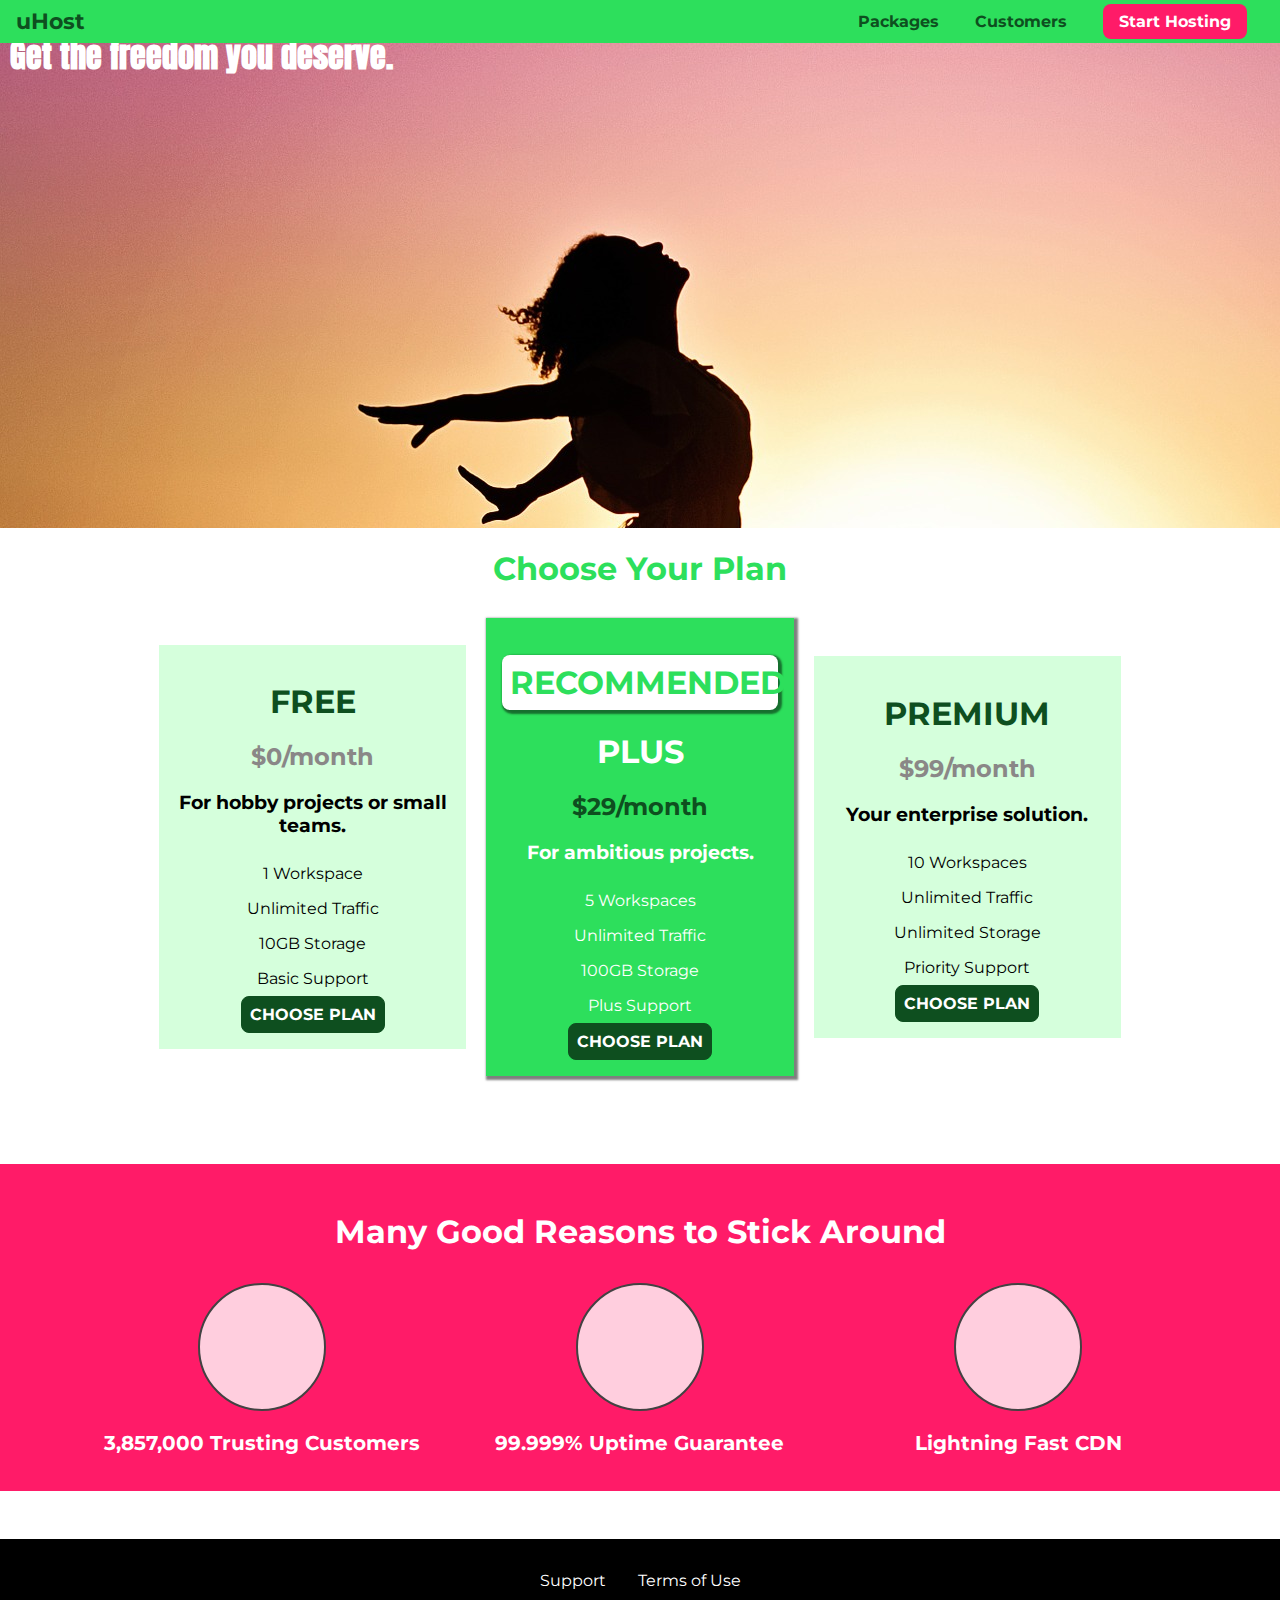
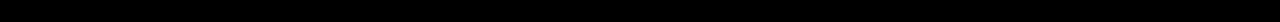
<file: index.html>
<!DOCTYPE html>
<html lang="en">

<head>
  <meta charset="UTF-8" />
  <meta http-equiv="X-UA-Compatible" content="ie=edge" />
  <title>uHost</title>
  <link rel="shortcut icon" href="favicon.png" />
  <link href="https://fonts.googleapis.com/css?family=Anton" rel="stylesheet" />
  <link href="https://fonts.googleapis.com/css?family=Montserrat:400,700" rel="stylesheet" />
  <link rel="stylesheet" href="shared.css">
  <link rel="stylesheet" href="main.css" />
</head>

<body>
  <header class="main-header">
    <div>
      <a href="index.html" class="main-header__brand"> uHost </a>
    </div>
    <nav class="main-nav">
      <ul class="main-nav__items">
        <li class="main-nav__item">
          <a href="packages/index.html">Packages</a>
        </li>
        <li class="main-nav__item">
          <a href="customers/index.html">Customers</a>
        </li>
        <li class="main-nav__item main-nav__item--cta">
          <a href="start-hosting/index.html">Start Hosting</a>
        </li>
      </ul>
    </nav>
  </header>
  <main>
    <section id="product-overview">
      <h1>Get the freedom you deserve.</h1>
    </section>
    <section id="plans">
      <h1 class="section-title">Choose Your Plan</h1>
      <div class="plan-list">
        <article class="plan">
          <h1 class="plan-title">FREE</h1>
          <h2 class="plan-price">$0/month</h2>
          <h3>For hobby projects or small teams.</h3>
          <ul class="plan-features">
            <li>1 Workspace</li>
            <li>Unlimited Traffic</li>
            <li>10GB Storage</li>
            <li>Basic Support</li>
          </ul>
          <div>
            <button class="button">CHOOSE PLAN</button>
          </div>
        </article>
        <article class="plan plan-highlighted">
          <h1 class="plan-annotations">RECOMMENDED</h1>
          <h1 class="plan-title">PLUS</h1>
          <h2 class="plan-price">$29/month</h2>
          <h3>For ambitious projects.</h3>
          <ul class="plan-features">
            <li>5 Workspaces</li>
            <li>Unlimited Traffic</li>
            <li>100GB Storage</li>
            <li>Plus Support</li>
          </ul>
          <div>
            <button class="button">CHOOSE PLAN</button>
          </div>
        </article>
        <article class="plan">
          <h1 class="plan-title">PREMIUM</h1>
          <h2 class="plan-price">$99/month</h2>
          <h3>Your enterprise solution.</h3>
          <ul class="plan-features">
            <li>10 Workspaces</li>
            <li>Unlimited Traffic</li>
            <li>Unlimited Storage</li>
            <li>Priority Support</li>
          </ul>
          <div>
            <button class="button">CHOOSE PLAN</button>
          </div>
        </article>
      </div>
    </section>
    <section id="key-features">
      <h1 class="section-title">Many Good Reasons to Stick Around</h1>
      <ul class="key-features-list">
        <li class="key-feature">
          <div class="key-feature-image"></div>
          <p class="key-feature-description">3,857,000 Trusting Customers</p>
        </li>
        <li class="key-feature">
          <div class="key-feature-image"></div>
          <p class="key-feature-description">99.999% Uptime Guarantee</p>
        </li>
        <li class="key-feature">
          <div class="key-feature-image"></div>
          <p class="key-feature-description">Lightning Fast CDN</p>
        </li>
      </ul>
    </section>
  </main>
      <footer class="main-footer">
        <nav>
            <ul class="main-footer-links">
                <li class="main-footer-link">
                    <a href="#">Support</a>
                </class="main-footer-linksli>
                <li class="main-footer-link">
                    <a href="#">Terms of Use</a>
                </li>
            </ul>
        </nav>
    </footer>
</body>

</html>
</file>
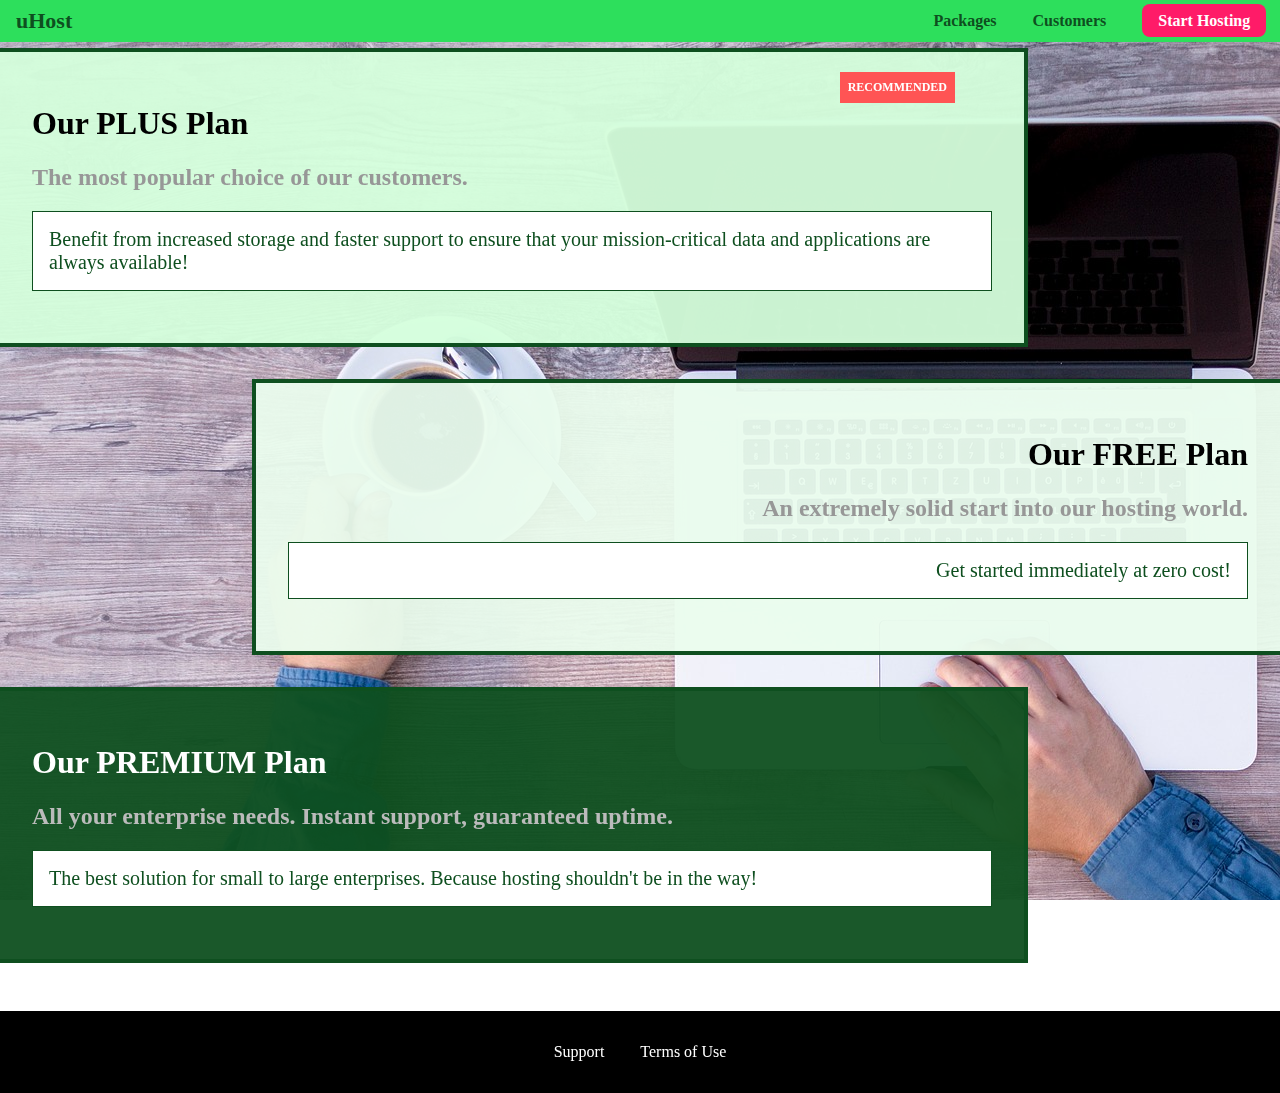
<file: packages/index.html>
<!DOCTYPE html>
<html lang="en">

<head>
    <meta charset="UTF-8">
    <meta http-equiv="X-UA-Compatible" content="ie=edge">
    <title>uHost</title>
    <link rel="shortcut icon" href="../favicon.png">
    <link href="https://fonts.googleapis.com/css?family=Montserrat:400,700" rel="stylesheet">
    <link rel="stylesheet" href="../shared.css">
    <link rel="stylesheet" href="packages.css">
    
</head>

<body>
    <div class="background"></div>
    <header class="main-header">
        <div>
            <a href="../index.html" class="main-header__brand">
                uHost
            </a>
        </div>
        <nav class="main-nav">
            <ul class="main-nav__items">
                <li class="main-nav__item">
                    <a href="index.html">Packages</a>
                </li>
                <li class="main-nav__item">
                    <a href="../customers/index.html">Customers</a>
                </li>
                <li class="main-nav__item main-nav__item--cta">
                    <a href="../start-hosting/index.html">Start Hosting</a>
                </li>
            </ul>
        </nav>
    </header>
    <main>
        <section class="package" id="plus">
            <a href="#">
                <h1 class="package-title">Our PLUS Plan</h1>
                <h2 class="package-badge">RECOMMENDED</h2>
                <h2 class="package-subtitle">The most popular choice of our customers.</h2>
                <p class="package-info">Benefit from increased storage and faster support to ensure that your mission-critical data and applications
                    are always available!</p>
            </a>
        </section>
        <section class="package" id="free">
            <a href="#">
                <h1 class="package-title">Our FREE Plan</h1>
                <h2 class="package-subtitle">An extremely solid start into our hosting world.</h2>
                <p class="package-info">Get started immediately at zero cost!</p>
            </a>
        </section>
        <div class="clearfix"></div>

        <section class="package" id="premium">
            <a href="#">
                <h1 class="package-title">Our PREMIUM Plan</h1>
                <h2 class="package-subtitle">All your enterprise needs. Instant support, guaranteed uptime. </h2>
                <p class="package-info">The best solution for small to large enterprises. Because hosting shouldn't be in the way!</p>
            </a>
        </section>
    </main>
    <footer class="main-footer">
        <nav>
            <ul class="main-footer-links">
                <li class="main-footer-link">
                    <a href="#">Support</a>
                </li>
                <li class="main-footer-link">
                    <a href="#">Terms of Use</a>
                </li>
            </ul>
        </nav>
    </footer>
</body>

</html>
</file>
<file: shared.css>
.main-header {
  width: 100%;
  position: fixed;
  top: 0;
  left: 0;
  background: #2ddf5c;
  padding: 8px 16px;
  z-index: 1;
}

.main-header > div {
  display: inline-block;
  vertical-align: middle;
}

.main-header__brand {
  color: #0e4f1f;
  text-decoration: none;
  font-weight: bold;
  font-size: 22px;
}

.main-nav {
  display: inline-block;
  text-align: right;
  width: calc(100% - 74px);
  vertical-align: middle;
}

.main-nav__items {
  margin: 0;
  padding: 0;
  list-style: none;
}

.main-nav__item {
  display: inline-block;
  margin: 0 16px;
}

.main-nav__item a {
  text-decoration: none;
  color: #0e4f1f;
  font-weight: bold;
  padding: 3px 0;
}

.main-nav__item a:hover,
.main-nav__item a:active {
  color: white;
  border-bottom: 5px solid white;
}

.main-nav__item--cta a {
  color: white;
  background: #ff1b68;
  padding: 8px 16px;
  border-radius: 8px;
}

.main-nav__item--cta a:hover,
.main-nav__item--cta a:active {
  color: #ff1b68;
  background: white;
  border: none;
}

.main-footer {
  background: black;
  padding: 32px;
  margin-top: 48px;
}
.main-footer-links {
  list-style: none;
  padding: 0;
  margin: 0;
  text-align: center;
}

.main-footer-link {
  display: inline-block;
  margin: 0 16px;
  /* width: 50%;  */
}

.main-footer-link a {
  color: #fff;
  text-decoration: none;
}
.main-footer-link a:hover,
.main-footer-link a:active {
  color: #ccc;
}

/* button */

.button {
  background: #0e4f1f;
  color: #fff;
  font: inherit;
  padding: 8px;
  margin: 0;
  border-radius: 8px;
  border: 1.5px solid #0e4f1f;
  font-weight: bold;
  cursor: pointer;
}
.button:hover,
.button:active {
  background: #fff;
  color: #2ddf5c;
}
.button:focus {
  outline: none;
}
</file>
<file: main.css>
* {
    box-sizing: border-box;
}

body {
    font-family: 'Montserrat', sans-serif;
    margin: 0;
}

#product-overview {
    background: url("freedom.jpg");
    width: 100%;
    height: 528px;
    padding: 10px;   
}

.plan-list{
    width: 80%;
    margin: auto;
    text-align: center;
}

.section-title {
    color: #2ddf5c;
    text-align: center;
}

#product-overview h1 {
    color: white;
    font-family: 'Anton', sans-serif;
}

.plan{
    background: #d5ffdc;
    text-align: center;
    padding: 16px;
    margin: 8px;
    display: inline-block;
    width: 30%;
    vertical-align: middle;
}
.plan-highlighted {
    background: #2ddf5c;
    color: #fff;
    box-shadow: 2px 2px 2px 2px rgba(0, 0, 0, 0.5);
}
.plan-annotations{
     background: #fff;
     color: #2ddf5c;
     padding: 8px;
     box-shadow: 2px 2px 2px 2px rgba(0, 0, 0, 0.5);
     border-radius: 8px;
}

.plan-title{
    color: #0e4f1f;
}
.plan-price{
    color: #8a8787;
}
.plan-highlighted .plan-title{
    color: #fff;
}
.plan-highlighted .plan-price{
    color: #0e4f1f;
}
.plan-features{
    list-style: none;
    padding: 0;
    margin: 0;
    
}
.plan-features li{
    padding: 8px 0;
}

   
#key-features{
    background:#ff1b68;
    margin-top: 80px;
    padding: 16px;
}

#key-features .section-title{
    color: #fff;
    margin: 32px;

}
.key-features-list{
    list-style: none;
    padding: 0;
    margin: 0;
    text-align: center;

}
.key-feature {
    display: inline-block;
    width: 30%;
    vertical-align: top;
}
.key-feature-description{
    color: #fff;
    font-size: 20px;
    font-weight: bold;
    text-align: center;

}

.key-feature-image{
    background: #ffcede;
    width: 128px;
    height: 128px;
    border: 2px solid #424242;
    border-radius: 50%;
    margin: auto;
}
/* h1 {
    font-family: sans-serif;
} */
</file>
<file: packages/packages.css>
body{
   margin: 0; 
}

.background{
    background: url("../images/plans-background.jpg");
    width: 100%;
    height: 100%;
    position: fixed;
    z-index: -1;
}

main{
    padding-top: 32px;
}

.package{
    width: 80%;
    margin: 16px 0;
    border: 4px solid #0e4f1f;
    border-left: none;
    position: relative;
}

.package a{
    text-decoration: none;
    color: inherit;
    display: block;
    padding: 32px;
} 

.package-badge{
    position: absolute;
    top : 0;
    right: 49px;
    margin: 20px;
    font-size: 12px;
    color: white;
    background: #ff5454;
    padding: 8px;
}
.package:hover,
.package:active {
    box-shadow: 2px 2px 2px 2px rgba(0, 0, 0, 0.5);
    border-color: #ff5454;
} 

.package-subtitle{    
    color: #979797;
   
}
.package-info{
    padding: 16px;
    border: 1px solid #0e4f1f;
    font-size: 20px;
    color: #0e4f1f;
    background: white;

}

.clearfix{
    clear: both;
}

#plus{
    background: rgba(213, 255, 220, 0.95);
}

#free{
    background: rgba(234, 252, 237, 0.95);
    float: right;
    border-right: none ;
    border-left: 4px solid #0e4f1f;
    text-align: right ;
}
   
#free:hover,
#free:active {
    border-left: 4px solid #ff5454;
}

#premium{
    background: rgba(14, 79, 31, 0.95);
}

#premium .package-title{
    color: white;
}

#premium .package-subtitle{
    color: #bbb;
}
</file>
